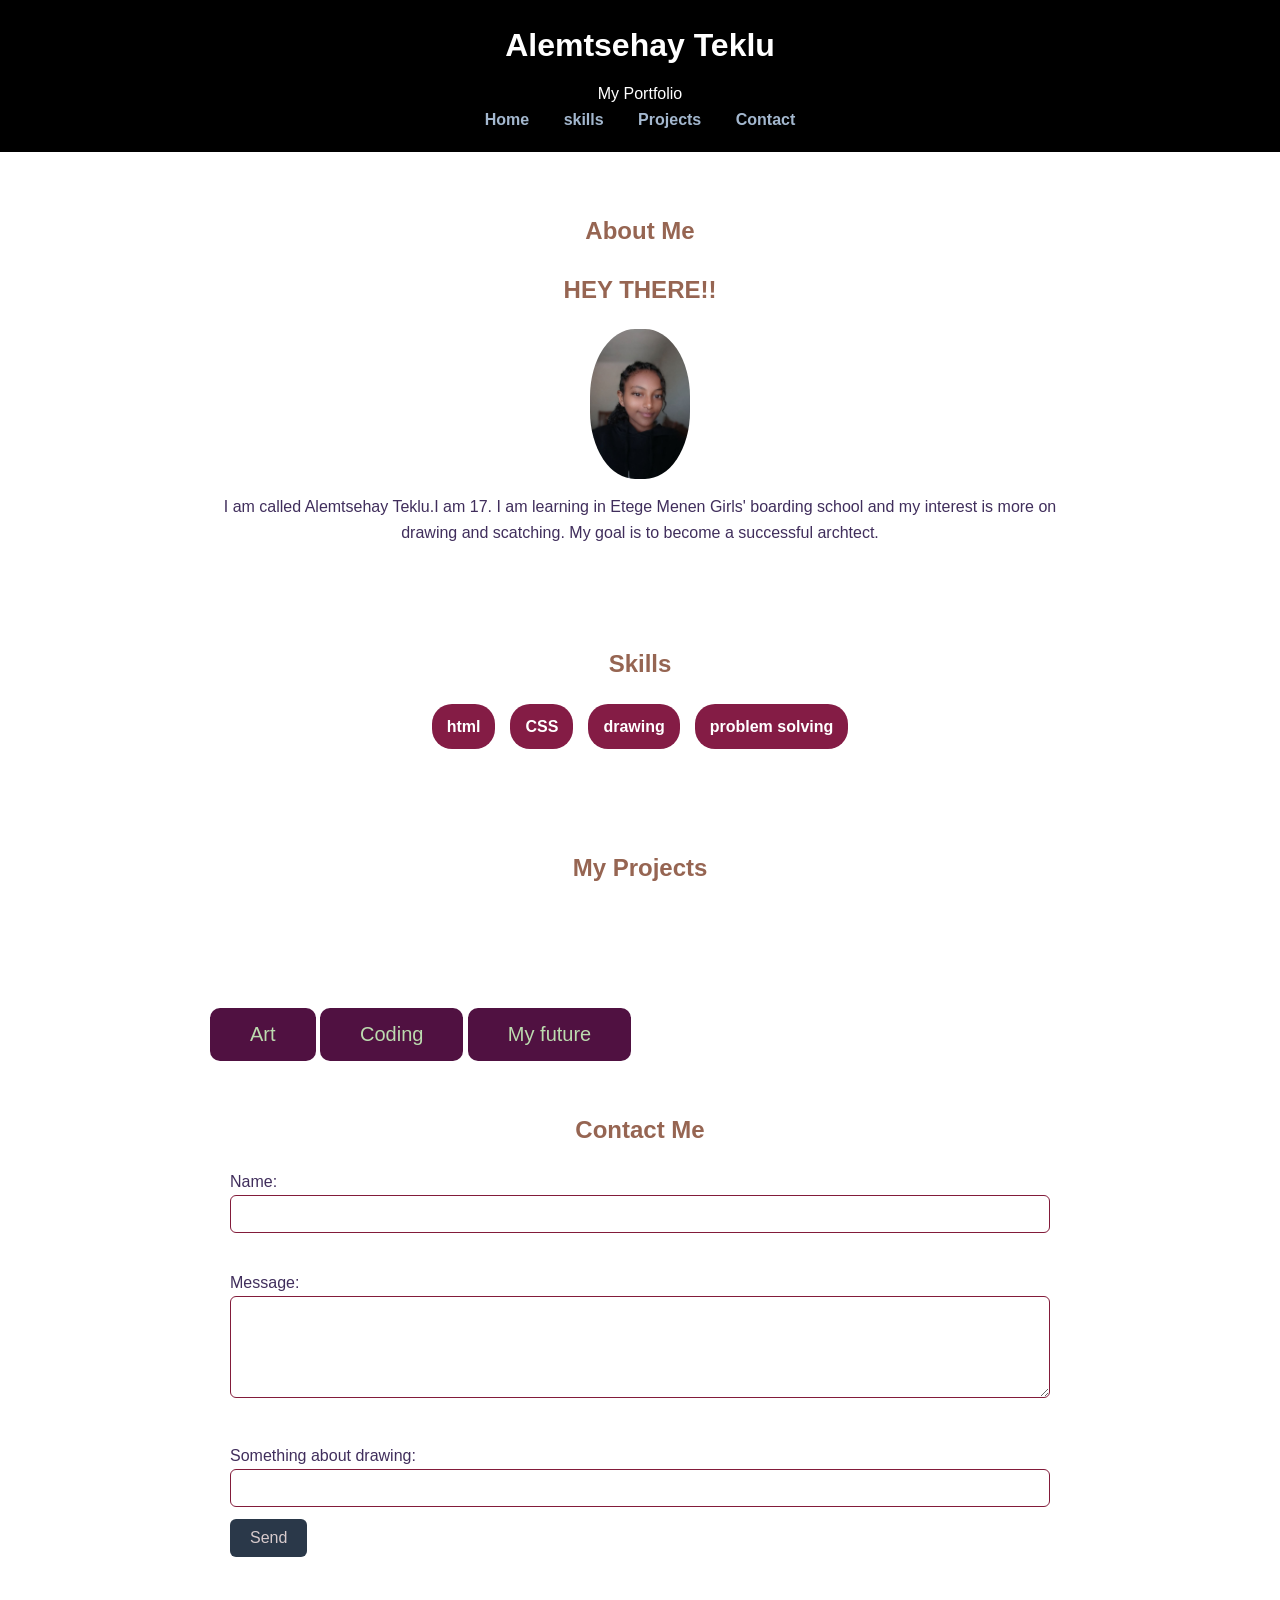
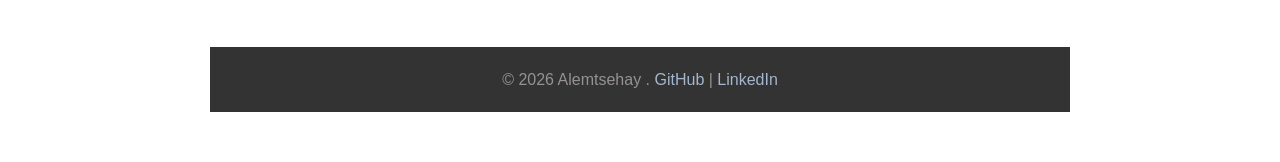
<file: index.html>
<!DOCTYPE html>
<html lang="en">
<head>
  <meta charset="UTF-8">
  <meta name="viewport" content="width=device-width, initial-scale=1.0">
  <title>Alemtsehay Teklu Portfolio</title>
  <style>
.project-btn {
    background-color: rgb(68, 68, 114);
    color: white;
    padding: 10px 20px;
    text-decoration: none;
    border-radius: 5px;
}
</style>
  
<link rel="stylesheet" href="style.css">
</head>
<body>
    


  <header>
    <h1>Alemtsehay Teklu</h1>
    <nav>
      <nav class="nav">
  <div class="logo">My Portfolio</div>
    <a href="#home">Home</a>
    <a href="skills">skills</a>
    <a href="#projects">Projects</a>
    <a href="#contact">Contact</a>
  </div>
</nav>
    </nav>
  </header>
  
  <section id="about">
    <h2>About Me</h2>
    <h2>HEY THERE!!</h2>
    <img src="p.jpg" alt="Alemtsehay Teklu">
    <p>I am called Alemtsehay Teklu.I am 17. I am learning in Etege Menen Girls' boarding school and my interest is more on drawing and scatching. My goal is to become a successful archtect.</p>
  </section>

  <!-- Skills -->
  <section id="skills">
    <h2>Skills</h2>
    <ul>
      <li>html</li>
      <li>CSS</li>
      <li>drawing</li>
      <li>problem solving</li>
    </ul>
</section>
<!-- Projects -->
 <section id="projects">
  <h2>My Projects</h2>
  
</section>
        <section>
  <button onclick="location.href='project1.html'">Art</button>
<button onclick="location.href='project2.html'">Coding</button>
<button onclick="location.href='project3.html'">My future</button>
<style>
button {
  padding: 15px 40px;
  font-size: 20px;
  background-color: #501141;
  color: rgb(188, 219, 175);
  border: none;
  border-radius: 10px;
  cursor: pointer;
}

button:hover {
  background-color: #261f1f;
}
<div style="text-align: center;">
  <button>My art</button>
  <button>Coding</button>
  <button>Problem solving</button>
</div>
.box {
  width: 300px;
  margin: 0 auto;
  padding: 20px;
  background-color: lightgray;
  text-align: center;
  <img src="project-image.jpg" width="200" height="150" alt="Project Image">
}
<div>
 
  <h3>Project 1</h3>
  <img src="p2.jpg" width="80" alt="Art form">
  <button onclick="alert('Opening Project 1')">project 1</button>
</div>
<div class="box">
  <img src="p2.jpg" width="80" height="90" alt="Art form">
</div>
</style>
</div>





<script>

</script>
 <!-- Contact -->
  <section id="contact">
    <h2>Contact Me</h2>
    <form>
      <label for="name">Name:</label><br>
      <input type="text" id="name" name="name" required><br><br>
 <label for="Age and school leve">Message:</label><br>
      <textarea id="message" name="message" rows="5" required></textarea><br><br>
      <label for="text">Something about drawing:</label><br>
      <input type="text" id="" name="" required> 


      <button type="submit">Send</button>
    </form>
  </section>

  <!-- Footer -->
  <footer>
    <p>&copy; 2026 Alemtsehay .  <a href="#">GitHub</a> | <a href="#">LinkedIn</a></p>
  </footer>

</body>
</html>
</file>
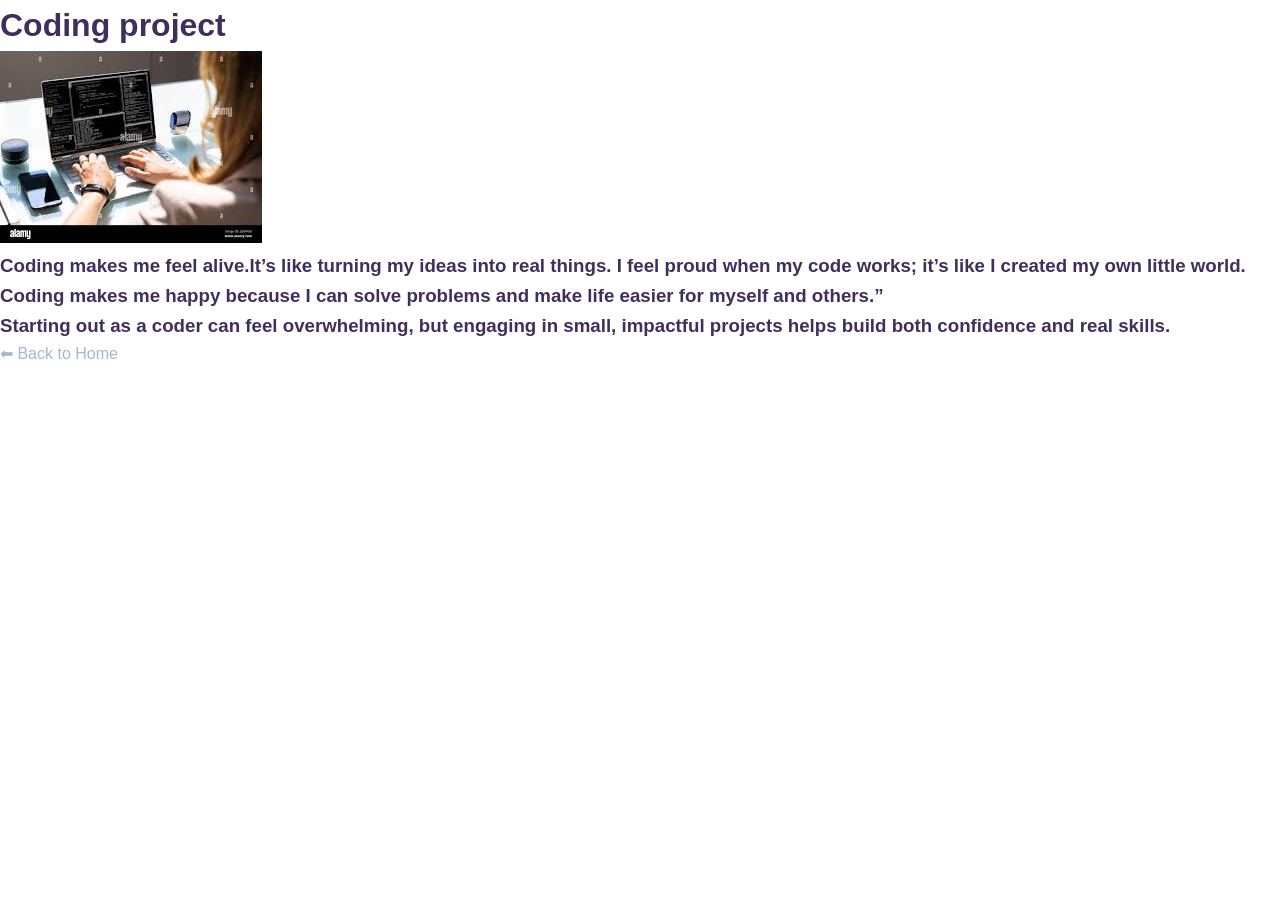
<file: project2.html>
<!DOCTYPE html>
<html>
<head>
  <title>Project 1</title>
</head>
<body>

        <h1>Coding project</h1>
        <img src="p3.jpg" alt="coding">
        <h3>Coding makes me feel alive.It’s like turning my ideas into real things.
I feel proud when my code works; it’s like I created my own little world.
Coding makes me happy because I can solve problems and make life easier for myself and others.”</h3>
        <h3>Starting out as a coder can feel overwhelming, but engaging in small, impactful projects helps build both confidence and real skills.</h3>
      </div>
</body>
  <a href="index.html">⬅ Back to Home</a>
  <link rel="stylesheet" href="style.css">



<section class="project-page">

  </div>

</section>
</file>
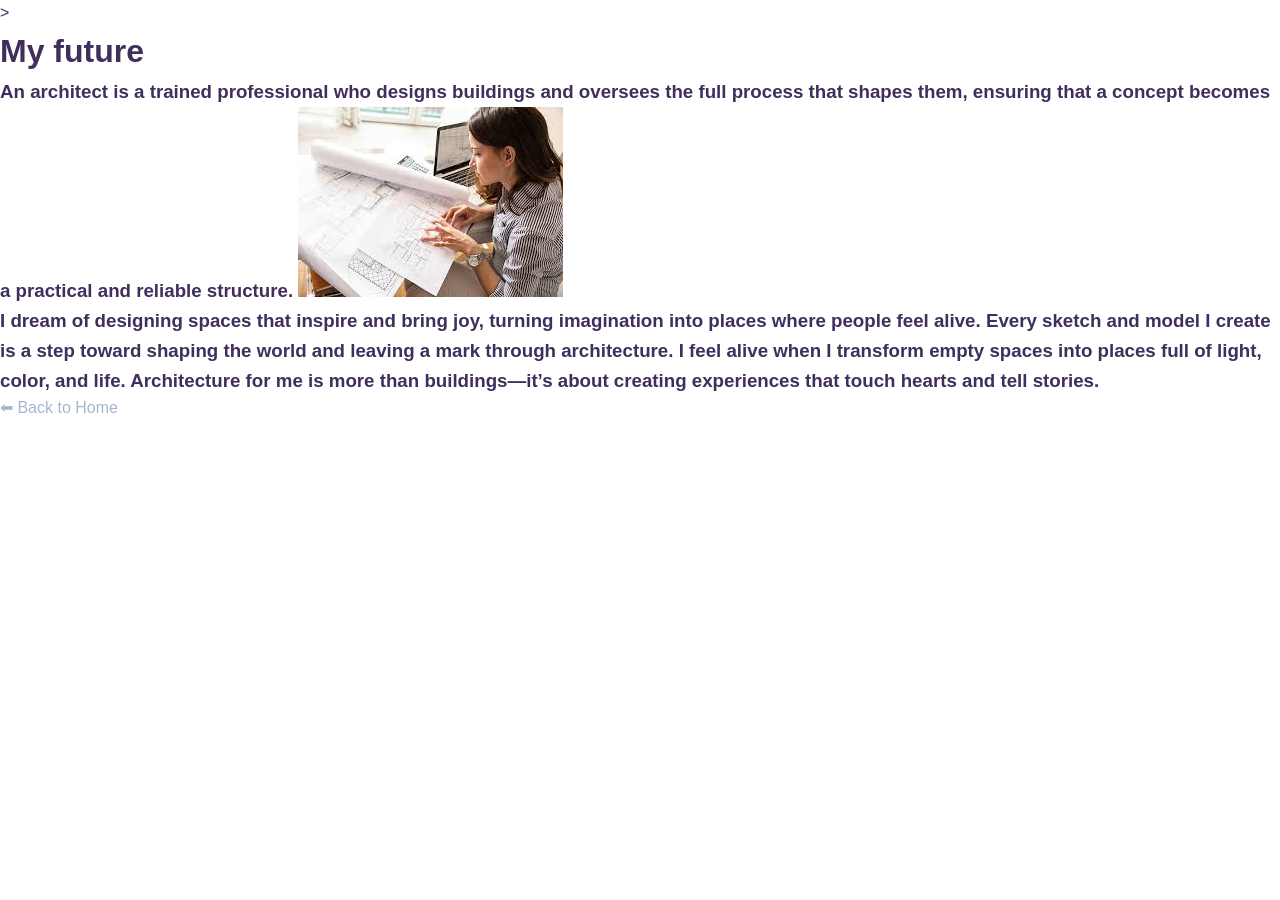
<file: project3.html>
<!DOCTYPE html>
<html>
<head>
  <title>Project 1</title>
</head>
<body>
><h1>My future</h1>
        
        <h3>An architect is a trained professional who designs buildings and oversees the full process that shapes them, ensuring that a concept becomes a practical and reliable structure.
        <img src="p4.jpg" alt="My future">
        <h3>I dream of designing spaces that inspire and bring joy, turning imagination into places where people feel alive.
Every sketch and model I create is a step toward shaping the world and leaving a mark through architecture.
I feel alive when I transform empty spaces into places full of light, color, and life.
Architecture for me is more than buildings—it’s about creating experiences that touch hearts and tell stories.</h3>
    </h3>
      </div>
</body>
  <a href="index.html">⬅ Back to Home</a>
  <link rel="stylesheet" href="style.css">



<section class="project-page">

  </div>

</section>
</file>
<file: style.css>
html {
  margin: 0;
  padding: 0;
  height: 100%;
}

.navbar {
  position: fixed;
  top: 0;
  left: 0;
  width: 100%;
  height: 60px;
  background: #222;
  color: #fff;
  display: flex;
  align-items: center;
  padding: 0 20px;
  z-index: 2;
}

.background {
  position: fixed;
  top: 60px;
  left: 0;
  width: 100%;
  height: calc(100% - 60px);
  background: url('your-background-image.jpg') no-repeat center center fixed;
  background-size: cover;
  filter: blur(15px);
  z-index: 0;
}

.content {
  position: relative;
  top: 60px;
  z-index: 1;
  padding: 20px;
  color: #000000;
}

  .intro-projects {
  display: grid;
  grid-template-columns: repeat(3, 1fr);
  gap: 15px;
}

.intro-projects img {
  width: 120px;
  height: auto;
  border-radius: 8px;
  transition: transform 0.3s;
}

.intro-projects img:hover {
  transform: scale(1.1);
}
    
    * {
      box-sizing: border-box;
      margin: 0;
      padding: 0;
    }

    html {
      scroll-behavior: smooth;
    }

    body {
      font-family: Areal, sans-serif;
      line-height: 1.6;
      background: rgba (53.07% 34.55 51.53 / 0.295);
      color: #402e5c;
    }
      img {
  max-width: 100%;
  height: auto;
}


    a {
      text-decoration: none;
      color: #a3b7ce;
    }

    a:hover {
      color: #362424;
    }

    header {
      background:black;
      color: white;
      padding: 20px 0;
      text-align: center;
    }

    header h1 {
      margin-bottom: 10px;
      font-size: 2rem;
    }

    nav a {
      margin: 0 15px;
      font-weight: bold;
      font-size: 1rem;
      
    }

    nav a:hover {
      text-decoration: underline;
    }

    
    section {
      padding: 50px 20px;
      max-width: 900px;
      margin: auto;
    }

    section h2 {
      margin-bottom: 20px;
      color: #966552;
      font-size: 1.5rem;
      text-align: center;
    }

    #about img {
      width: 100px;
      border-radius: 45%;
      display: block;
      margin: 15px auto;
    }

    #about  {
      text-align: center;
      margin-top: 10px;
      font-size: 1rem;
    }

    #skills ul {
      list-style: none;
      display: flex;
      flex-wrap: wrap;
      justify-content: center;
      gap: 15px;
      padding: 0;
    }

    #skills li {
      background: #841c45;
      color: white;
      padding: 10px 15px;
      border-radius: 20px;
      font-weight: bold;
    }
    .project-container {
      display: flex;
      flex-wrap: wrap;
      gap: 20px;
      justify-content: center;
    }

    .project-card {
      background: #a2a4bb46;
      border-radius: 8px;
      box-shadow: 0 2px 8px rgba(0,0,0,0.1);
      padding: 10px;
      text-align: center;
      transition: transform 0.3s, box-shadow 0.3s;
      flex: 1 1 280px;       
      max-width: 300px;
      display: flex;         
      flex-direction: column;
      justify-content: space-between;
}

.project-card img {
  width: 100%;
  height: 180px;        
  object-fit: cover;  
}
    }

    .project-card h3 {
  font-size: 1.2rem;
  text-align: center;
  margin: 10px 0;
}

    .project-card:hover {
  transform: translateY(-5px);
  box-shadow: 0 5px 15px rgba(0,0,0,0.2);
      .box {
  width: 300px;
  margin: 0 auto;
  padding: 20px;
  background-color: rgb(72, 28, 114);
  text-align: center;
  <img src="p2.jpg" width="80" height="60" alt="Art form">
}
    }
        
    form input, form textarea {
      width: 100%;
      padding: 10px;
      margin-bottom: 12px;
      border: 1px solid #821b3a;
      border-radius: 6px;
      font-size: 14px;
    }

    form button {
      background: #2a3849;
      color: rgb(216, 203, 205);
      padding: 10px 20px;
      border: none;
      border-radius: 6px;
      cursor: pointer;
      font-size: 1rem;
    }

    form button:hover {
      background: #39404b;
    }

    footer {
      background: #333;
      color: rgba(248, 238, 240, 0.507);
      text-align: center;
      padding: 20px 0;
      margin-top: 40px;
    }

  
    @media (max-width: 768px) {
      header h1 {
        font-size: 1.5rem;
      }
      nav a {
        margin: 0 10px;
        font-size: 0.9rem;
      }
      .project-card {
        width: 100%;
        max-width: 300px;
      }
      #skills ul {
        flex-direction: column;
        gap: 10px

  .project-card {
    width: 100%;
    max-width: 90%;
  }
}
    flex-direction: column;
    align-items: center;


  .navbar {
    flex-direction: column;
    height: auto;
    padding: 10px;
  }

  nav {
    display: flex;
    flex-wrap: wrap;
    justify-content: center;
  }

  nav a {
    margin: 5px;
  }

  section {
    padding: 30px 15px;
  }
}
    }
</file>
